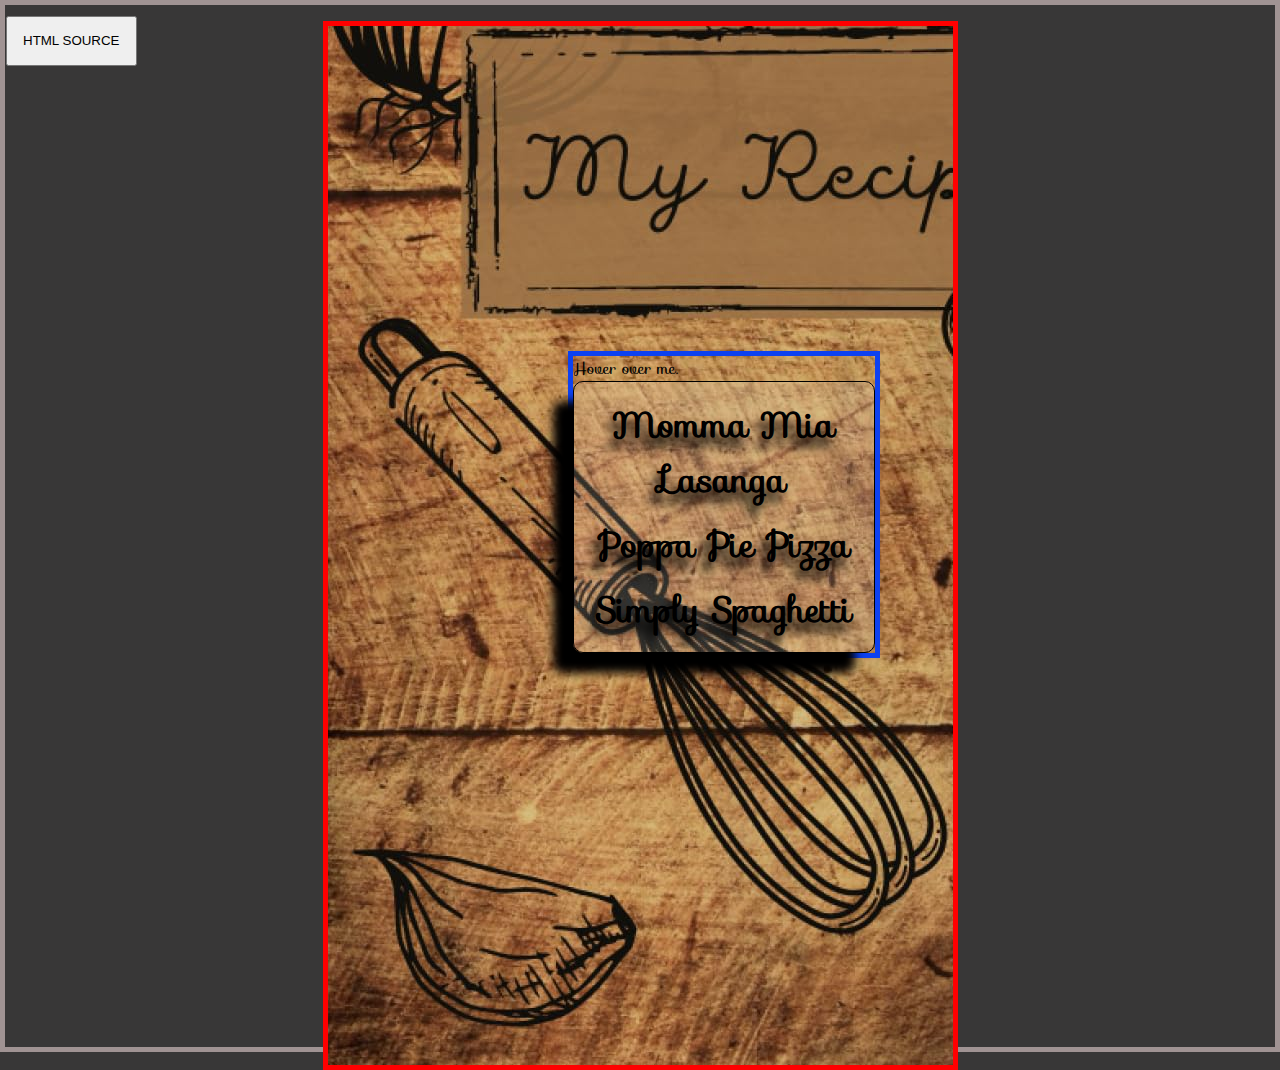
<file: index.html>
<!DOCTYPE html>
<html lang="en" translate="no">
    <head>
        <link rel="stylesheet" href="style.css">
        <link rel="stylesheet" href="https://fonts.googleapis.com/css?family=Sofia">
        <meta charset="utf-8">
        <meta name="google" content="notranslate">
        <title>TOP Recipes</title>
    </head>
    <body>
        <nav>
            <a href="index-before.html"> <input type="button" value="HTML SOURCE" class="nav-button"></a>
        </nav> 
            <div class="body-div">
                <div class="recipes">
                    <div class="myDIV">Hover over me.</div>
                    <div class="hide"><img src="./recipes/img/lasagna.jpg" class="test"></div>
                    <ul class="ul-menu">
                        <li class="li-menu momma-mia"><a href="./recipes/lasagna.html" >Momma Mia Lasanga</a></li>
                        <li class="li-menu pizza-pie"><a href="./recipes/pizza.html" >Poppa Pie Pizza</a></li>
                        <li class="li-menu simply"><a href="./recipes/spaghetti.html" >Simply Spaghetti</a></li>   
                    </ul>
                    <div class="break"></div>
                    <div class="block">
                        <div class="lasagna-pic"><img src="./recipes/img/lasagna.jpg"></div>
                        <div class="pizza-pic"><img src="./recipes/img/pizza.jpg"> </div>
                        <div class="spaghetti-pic"><img src="./recipes/img/spaghetti.jpg"></div>
                    </div>
                </div>
            </div>

    </body>
</html>
</file>
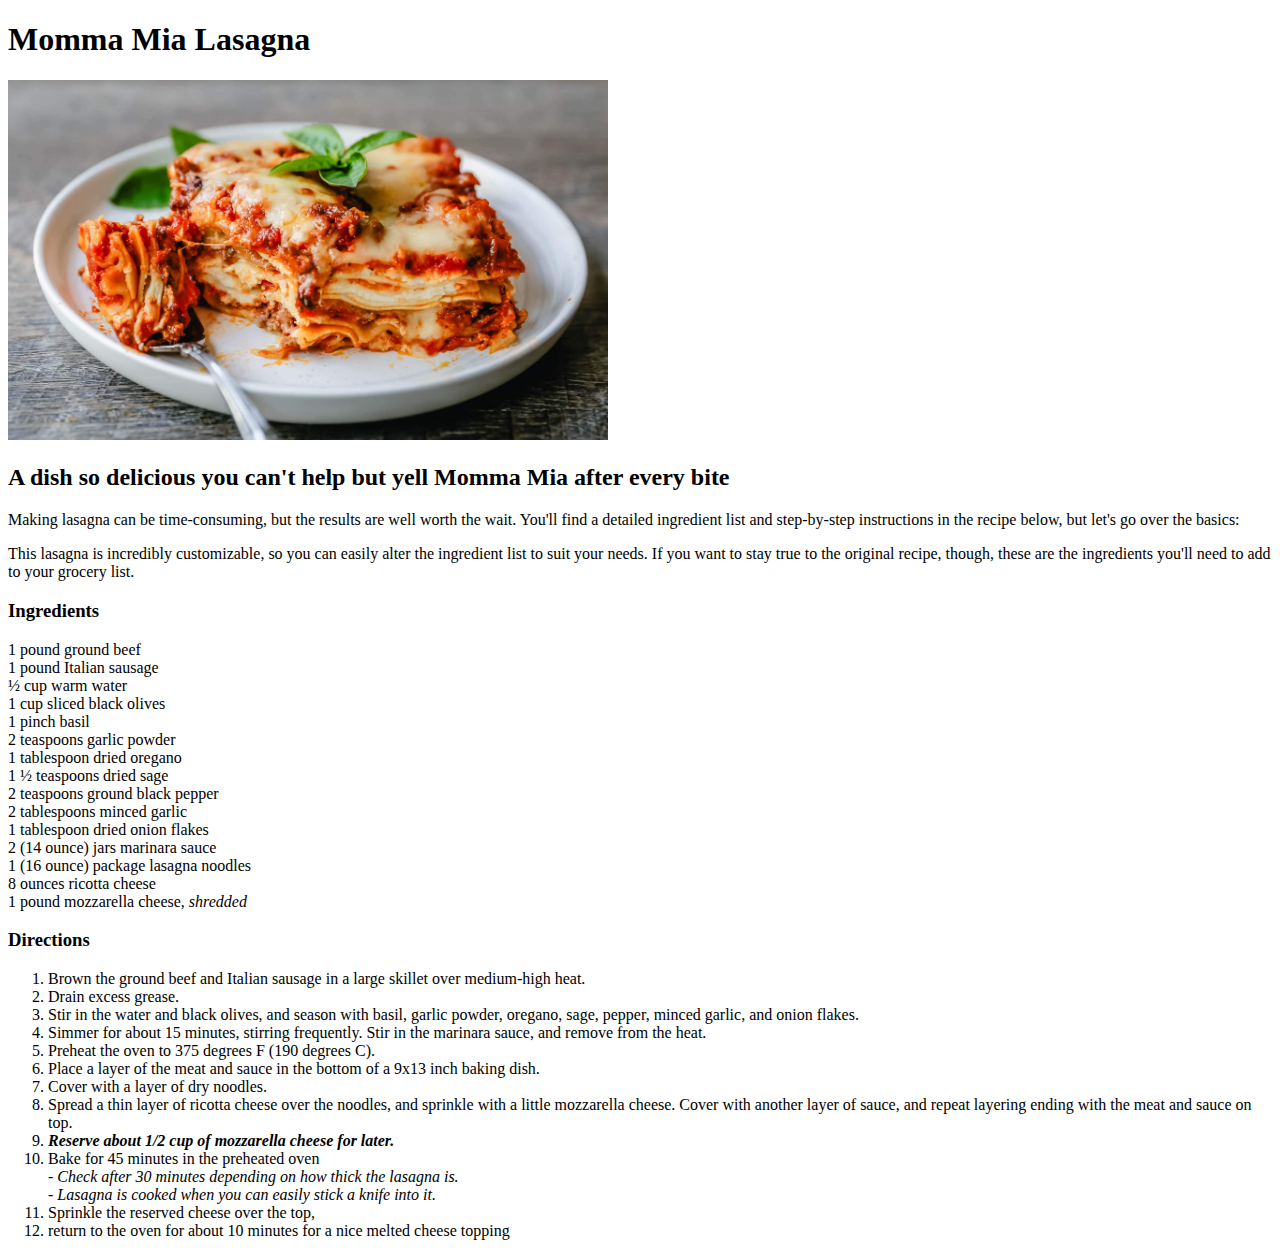
<file: recipes/lasagna-before.html>
<!DOCTYPE html>
<html lang="en">
<head>
    <meta charset="UTF-8">
    <meta name="viewport" content="width=device-width, initial-scale=1.0">
    <title>Lasanga Recipe</title>
</head>
<body>
    <h1>Momma Mia Lasagna</h1>
    <img src="./img/lasagna.jpg" alt="A picture of the most delicious lasagna you can imagine." width="600">

    <h2>A dish so delicious you can't help but yell Momma Mia after every bite</h2>
    <p>Making lasagna can be time-consuming, but the results are well worth the wait. You'll find a detailed ingredient list and step-by-step instructions in the recipe below, but let's go over the basics:</p>
    <p> This lasagna is incredibly customizable, so you can easily alter the ingredient list to suit your needs. If you want to stay true to the original recipe, though, these are the ingredients you'll need to add to your grocery list.
    </p>

    <h3>Ingredients</h3>

    <li>1 pound ground beef</li>
    <li>1 pound Italian sausage</li> 
    
        <li>½ cup warm water</li>

        <li>1 cup sliced black olives</li>
        
        <li>1 pinch basil</li>

        <li>2 teaspoons garlic powder</li>

        <li>1 tablespoon dried oregano</li>

        <li>1 ½ teaspoons dried sage</li>

        <li>2 teaspoons ground black pepper</li>

        <li>2 tablespoons minced garlic</li>

        <li>1 tablespoon dried onion flakes</li>

        <li>2 (14 ounce) jars marinara sauce</li>

        <li>1 (16 ounce) package lasagna noodles</li>

        <li>8 ounces ricotta cheese</li>

        <li>1 pound mozzarella cheese, <em>shredded</em></li>
        
        <h3>Directions</h3>
        <p>
            <ol>
                <li>Brown the ground beef and Italian sausage in a large skillet over medium-high heat.</li>
                <li>Drain excess grease. </li>
                <li>Stir in the water and black olives, and season with basil, garlic powder, oregano, sage, pepper, minced garlic, and onion flakes.</li> 
                <li>Simmer for about 15 minutes, stirring frequently. Stir in the marinara sauce, and remove from the heat.</li>
                <li>Preheat the oven to 375 degrees F (190 degrees C).</li>
                <li>Place a layer of the meat and sauce in the bottom of a 9x13 inch baking dish. </li>
                <li>Cover with a layer of dry noodles. </li>
                <li>Spread a thin layer of ricotta cheese over the noodles, and sprinkle with a little mozzarella cheese. Cover with another layer of sauce, and repeat layering ending with the meat and sauce on top.    </li>
                <li><strong><em>Reserve about 1/2 cup of mozzarella cheese for later.</em></strong></li>
        
                <li>Bake for 45 minutes in the preheated oven</li>
                <em>- Check after 30 minutes depending on how thick the lasagna is.</em> 
                <br><em> - Lasagna is cooked when you can easily stick a knife into it. </em>
                <li>Sprinkle the reserved cheese over the top,</li>
                <li>return to the oven for about 10 minutes for a nice melted cheese topping</li>
            
            </ol>
        </p>
    
</body>
</html>
</file>
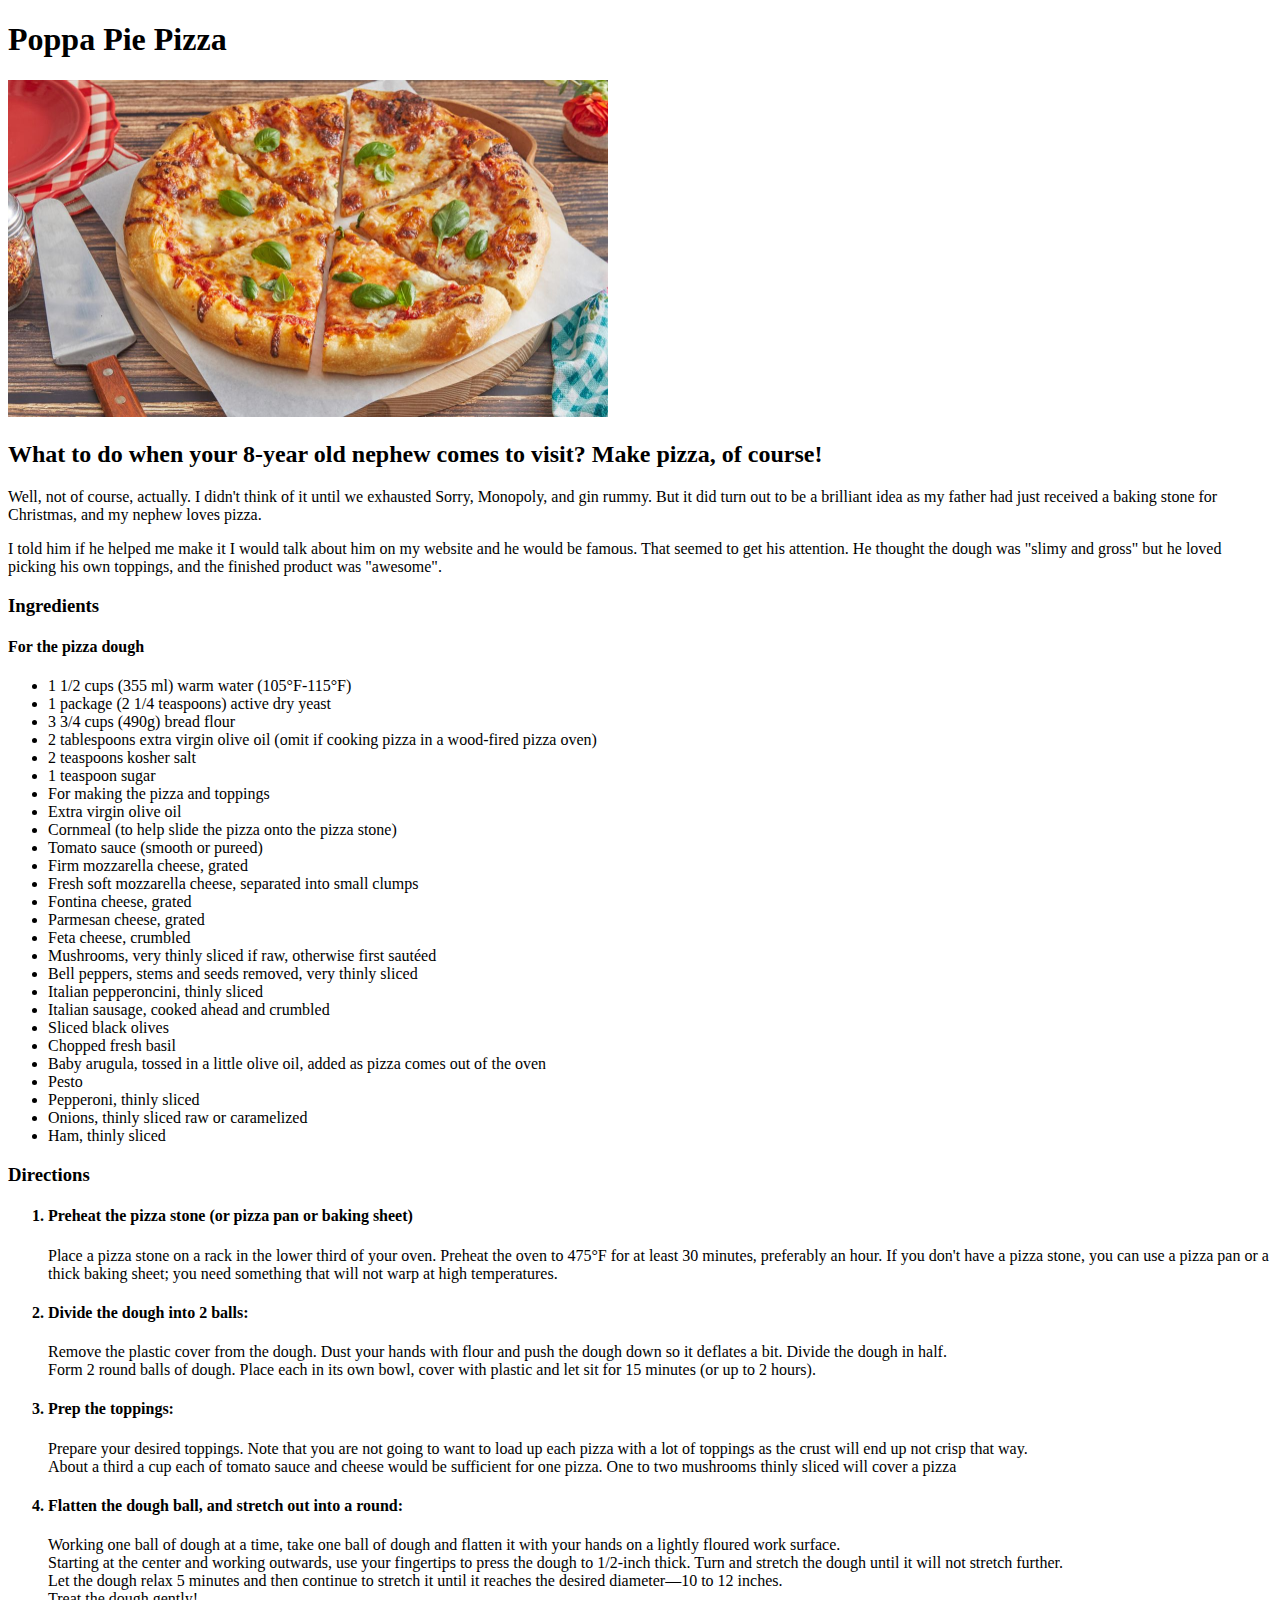
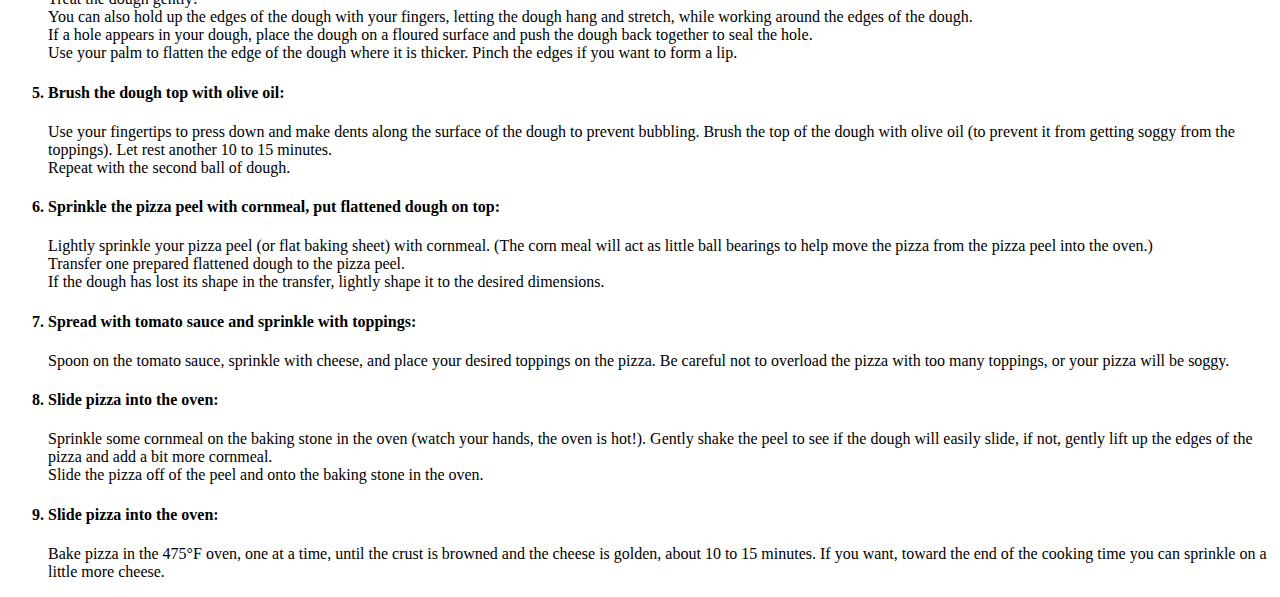
<file: recipes/pizza-before.html>
<!DOCTYPE html>
<html lang="en">
<head>
    <meta charset="UTF-8">
    <meta name="viewport" content="width=device-width, initial-scale=1.0">
    <title>Pizza Recipe</title>
</head>
<body>
    <h1>Poppa Pie Pizza</h1>
    <img src="./img/pizza.jpg" alt="A picture of the most delicious pizza you can imagine." width="600">

    <h2>What to do when your 8-year old nephew comes to visit? Make pizza, of course!</h2>
    <p>
        Well, not of course, actually. I didn't think of it until we exhausted Sorry, Monopoly, and gin rummy. But it did turn out to be a brilliant idea as my father had just received a baking stone for Christmas, and my nephew loves pizza.
    </p>
    <p>  
        I told him if he helped me make it I would talk about him on my website and he would be famous. That seemed to get his attention. He thought the dough was "slimy and gross" but he loved picking his own toppings, and the finished product was "awesome".
    </p>

    <h3>Ingredients</h3>

    <h4>For the pizza dough</h4>
<ul>
<li>1 1/2 cups (355 ml) warm water (105°F-115°F)</li>
<li>1 package (2 1/4 teaspoons) active dry yeast</li>
<li>3 3/4 cups (490g) bread flour</li>
<li>2 tablespoons extra virgin olive oil (omit if cooking pizza in a wood-fired pizza oven)</li>
<li>2 teaspoons kosher salt</li>
<li>1 teaspoon sugar</li>
<li>For making the pizza and toppings</li>
<li>Extra virgin olive oil</li>
<li>Cornmeal (to help slide the pizza onto the pizza stone)</li>
<li>Tomato sauce (smooth or pureed)</li>
<li>Firm mozzarella cheese, grated</li>
<li>Fresh soft mozzarella cheese, separated into small clumps</li>
<li>Fontina cheese, grated</li>
<li>Parmesan cheese, grated</li>
<li>Feta cheese, crumbled</li>
<li>Mushrooms, very thinly sliced if raw, otherwise first sautéed</li>
<li>Bell peppers, stems and seeds removed, very thinly sliced</li>
<li>Italian pepperoncini, thinly sliced</li>
<li>Italian sausage, cooked ahead and crumbled</li>
<li>Sliced black olives</li>
<li>Chopped fresh basil</li>
<li>Baby arugula, tossed in a little olive oil, added as pizza comes out of the oven</li>
<li>Pesto</li>
<li>Pepperoni, thinly sliced</li>
<li>Onions, thinly sliced raw or caramelized</li>
<li>Ham, thinly sliced</li>
</ul>

<h3>Directions</h3>
<ol>
    <h4>
        <li>Preheat the pizza stone (or pizza pan or baking sheet)</li>
    </h4>
    <p>Place a pizza stone on a rack in the lower third of your oven. Preheat the oven to 475°F for at least 30 minutes, preferably an hour. If you don't have a pizza stone, you can use a pizza pan or a thick baking sheet; you need something that will not warp at high temperatures.</p>

    <h4>
        <li>Divide the dough into 2 balls:</li>
    </h4>
    <p>Remove the plastic cover from the dough. Dust your hands with flour and push the dough down so it deflates a bit. Divide the dough in half.
        <br>
        Form 2 round balls of dough. Place each in its own bowl, cover with plastic and let sit for 15 minutes (or up to 2 hours).</p>

    <h4>
        <li>Prep the toppings:</li>
    </h4>
    <p>Prepare your desired toppings. Note that you are not going to want to load up each pizza with a lot of toppings as the crust will end up not crisp that way.
        <br>
        About a third a cup each of tomato sauce and cheese would be sufficient for one pizza. One to two mushrooms thinly sliced will cover a pizza</p>

    <h4>
        <li>Flatten the dough ball, and stretch out into a round:</li>
    </h4>
    <p>Working one ball of dough at a time, take one ball of dough and flatten it with your hands on a lightly floured work surface.
        <br>
        Starting at the center and working outwards, use your fingertips to press the dough to 1/2-inch thick. Turn and stretch the dough until it will not stretch further.
        <br>
        Let the dough relax 5 minutes and then continue to stretch it until it reaches the desired diameter—10 to 12 inches.
        <br>
        Treat the dough gently!
        <br>
        You can also hold up the edges of the dough with your fingers, letting the dough hang and stretch, while working around the edges of the dough.
        <br>
        If a hole appears in your dough, place the dough on a floured surface and push the dough back together to seal the hole.
        <br>
        Use your palm to flatten the edge of the dough where it is thicker. Pinch the edges if you want to form a lip.</p>

    <h4>
        <li>Brush the dough top with olive oil:</li>
    </h4>
    <p>Use your fingertips to press down and make dents along the surface of the dough to prevent bubbling. Brush the top of the dough with olive oil (to prevent it from getting soggy from the toppings). Let rest another 10 to 15 minutes.
        <br>
        Repeat with the second ball of dough.</p>

    <h4>
        <li>Sprinkle the pizza peel with cornmeal, put flattened dough on top:</li>
    </h4>
    <p>Lightly sprinkle your pizza peel (or flat baking sheet) with cornmeal. (The corn meal will act as little ball bearings to help move the pizza from the pizza peel into the oven.)
        <br>
        Transfer one prepared flattened dough to the pizza peel.
        <br>
        If the dough has lost its shape in the transfer, lightly shape it to the desired dimensions.</p>

    <h4>
        <li>Spread with tomato sauce and sprinkle with toppings:</li>
    </h4>
    <p>Spoon on the tomato sauce, sprinkle with cheese, and place your desired toppings on the pizza. Be careful not to overload the pizza with too many toppings, or your pizza will be soggy.</p>

    <h4>
        <li>Slide pizza into the oven:</li>
    </h4>
    <p>Sprinkle some cornmeal on the baking stone in the oven (watch your hands, the oven is hot!). Gently shake the peel to see if the dough will easily slide, if not, gently lift up the edges of the pizza and add a bit more cornmeal.
        <br>
        Slide the pizza off of the peel and onto the baking stone in the oven.</p>

    <h4>
        <li>Slide pizza into the oven:</li>
    </h4>
        <p>Bake pizza in the 475°F oven, one at a time, until the crust is browned and the cheese is golden, about 10 to 15 minutes. If you want, toward the end of the cooking time you can sprinkle on a little more cheese.</p>
</ol>
</body>
</html>
</file>
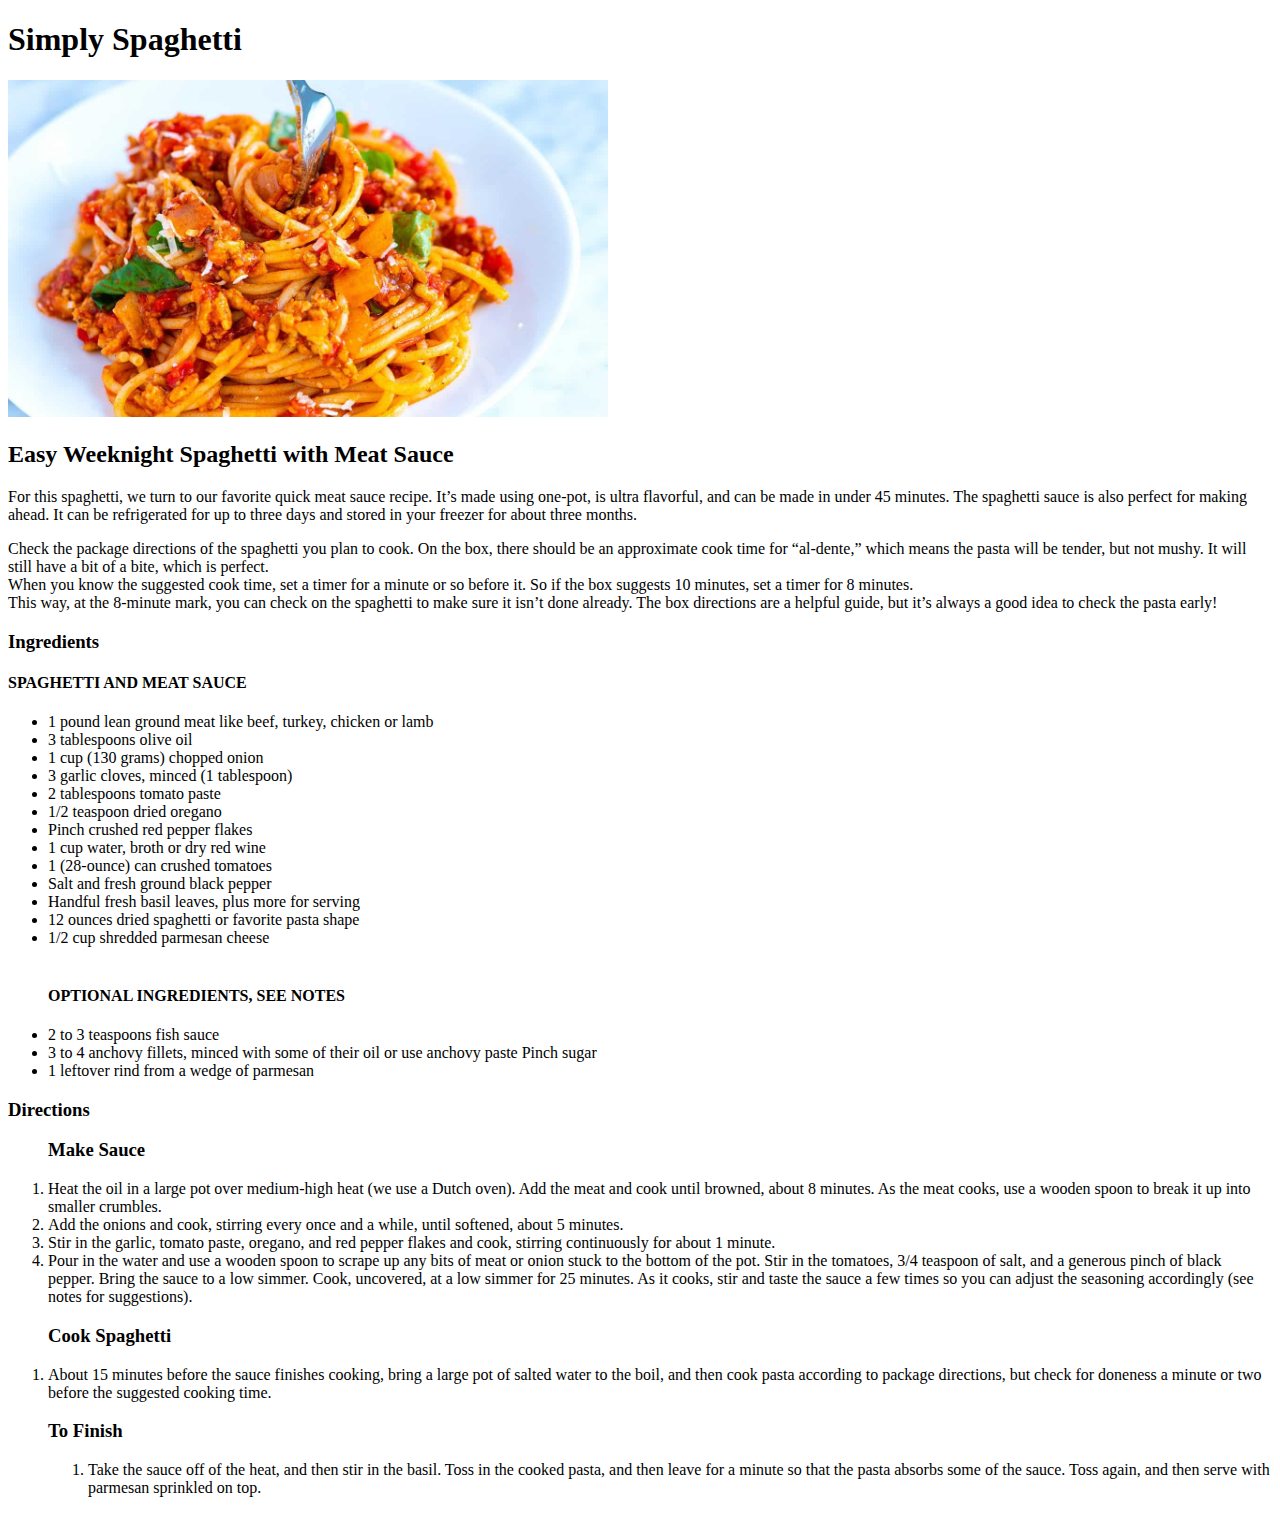
<file: recipes/spaghetti copy.html>
<!DOCTYPE html>
<html lang="en">
<head>
    <meta charset="UTF-8">
    <meta name="viewport" content="width=device-width, initial-scale=1.0">
    <title>Spaghetti Recipe</title>
</head>
<body>
    <h1>Simply Spaghetti</h1>
    <img src="./img/spaghetti.jpg" alt="A picture of the most delicious spaghetti you can imagine." width="600">

    <h2>Easy Weeknight Spaghetti with Meat Sauce</h2>
    <p>For this spaghetti, we turn to our favorite quick meat sauce recipe. It’s made using one-pot, is ultra flavorful, and can be made in under 45 minutes. The spaghetti sauce is also perfect for making ahead. It can be refrigerated for up to three days and stored in your freezer for about three months. </p>
    <p> Check the package directions of the spaghetti you plan to cook. On the box, there should be an approximate cook time for “al-dente,” which means the pasta will be tender, but not mushy. It will still have a bit of a bite, which is perfect.
        <br>
        When you know the suggested cook time, set a timer for a minute or so before it. So if the box suggests 10 minutes, set a timer for 8 minutes.
        <br>
        This way, at the 8-minute mark, you can check on the spaghetti to make sure it isn’t done already. The box directions are a helpful guide, but it’s always a good idea to check the pasta early!
    </p>

    <h3>Ingredients</h3>
    <h4>SPAGHETTI AND MEAT SAUCE</h4>
    <ul>
    <li>1 pound lean ground meat like beef, turkey, chicken or lamb</li>
    <li>3 tablespoons olive oil</li>
    <li>1 cup (130 grams) chopped onion</li>
    <li>3 garlic cloves, minced (1 tablespoon)</li>
    <li>2 tablespoons tomato paste</li>
    <li>1/2 teaspoon dried oregano</li>
    <li>Pinch crushed red pepper flakes</li>
    <li>1 cup water, broth or dry red wine</li>
    <li>1 (28-ounce) can crushed tomatoes</li>
    <li>Salt and fresh ground black pepper</li>
    <li>Handful fresh basil leaves, plus more for serving</li>
    <li>12 ounces dried spaghetti or favorite pasta shape</li>
    <li>1/2 cup shredded parmesan cheese</li>
    <br>

    <h4>OPTIONAL INGREDIENTS, SEE NOTES</h4>
    <li>2 to 3 teaspoons fish sauce</li>
    <li>3 to 4 anchovy fillets, minced with some of their oil or use anchovy paste
    Pinch sugar</li>
    <li>1 leftover rind from a wedge of parmesan</li>
    </ul>

        
        <h3>Directions</h3>
            <ol>
                <h3>Make Sauce</h3>
                    <li>Heat the oil in a large pot over medium-high heat (we use a Dutch oven). Add the meat and cook until browned, about 8 minutes. As the meat cooks, use a wooden spoon to break it up into smaller crumbles.</li>

                    <li>Add the onions and cook, stirring every once and a while, until softened, about 5 minutes.</li>

                    <li>Stir in the garlic, tomato paste, oregano, and red pepper flakes and cook, stirring continuously for about 1 minute.</li>

                    <li>Pour in the water and use a wooden spoon to scrape up any bits of meat or onion stuck to the bottom of the pot. Stir in the tomatoes, 3/4 teaspoon of salt, and a generous pinch of black pepper. Bring the sauce to a low simmer. Cook, uncovered, at a low simmer for 25 minutes. As it cooks, stir and taste the sauce a few times so you can adjust the seasoning accordingly (see notes for suggestions).</li>            
            </ol>

            <ol>
                <h3>Cook Spaghetti</h3>
                <li>About 15 minutes before the sauce finishes cooking, bring a large pot of salted water to the boil, and then cook pasta according to package directions, but check for doneness a minute or two before the suggested cooking time.</li>
            </ol>

            <ol>
                <h3>To Finish</h3>
                <ol>
                    <li>Take the sauce off of the heat, and then stir in the basil. Toss in the cooked pasta, and then leave for a minute so that the pasta absorbs some of the sauce. Toss again, and then serve with parmesan sprinkled on top.</li>
                </ol>
            </ol>
    
</body>
</html>
</file>
<file: style.css>
* {
    margin: 0;
    padding: 0;
    box-sizing: border-box;
}

html {
    font-family: Sofia, Verdana, Geneva, Tahoma, sans-serif;
    background-color: rgb(56, 55, 55);
}

a:link{
    color: #000000;
    font-size: 35px;
    font-weight: bold;
    text-shadow: -5px 10px 10px #000;
    text-decoration: none;
}

a:visited{

    color: #000000;

}

a:hover {

    color: #e0e0e0;
}

.li-menu:hover + .lasagna-pic {
    display: block;
    color: red;
}


.hide {
    display: none;
  }
      
  .myDIV:hover + .hide {
    display: block;
    color: red;
  }

  .test {
    width:400px;
  }

.nav-button{
    /* border: 5px red solid; */
    margin: 5px 0px 5px 1px;
    padding: 15px;
    min-height: 50px;
    min-width: 50px;
}

body {
    border: 5px rgb(160, 147, 147) solid;
    height: 1052px
}

.body-div {
      border: 5px red solid;
      width: 50%;
      height: 1049px; 
      background-image: url(./recipes/img/landingbg_.jpg);
      background-repeat: no-repeat;
      background-position-y: -250px;
      background-position-x: -40px;
      margin: -50px auto;


}

.recipes {
    border: 5px rgb(12, 65, 241) solid;
    margin: 325px 240px 0px;
    width: 50%;

}
.ul-menu {
    padding: 5px 5px;
    list-style-type: none;
    background-color:#ffffff25;
    border: 1px black solid;
    border-radius: 10px;
    text-align: center;
    box-shadow: -20px 20px 10px black;

    
}

.li-menu {
    margin: 10px;

}

.lasagna-pic img, .pizza-pic img, .spaghetti-pic img {
    /* display: none; */
    /* border: 5px green solid; */
    width:400px;
    margin: 5px auto;
}

.lasagna-pic, .pizza-pic, .spaghetti-pic {
    display: none;
}
</file>
